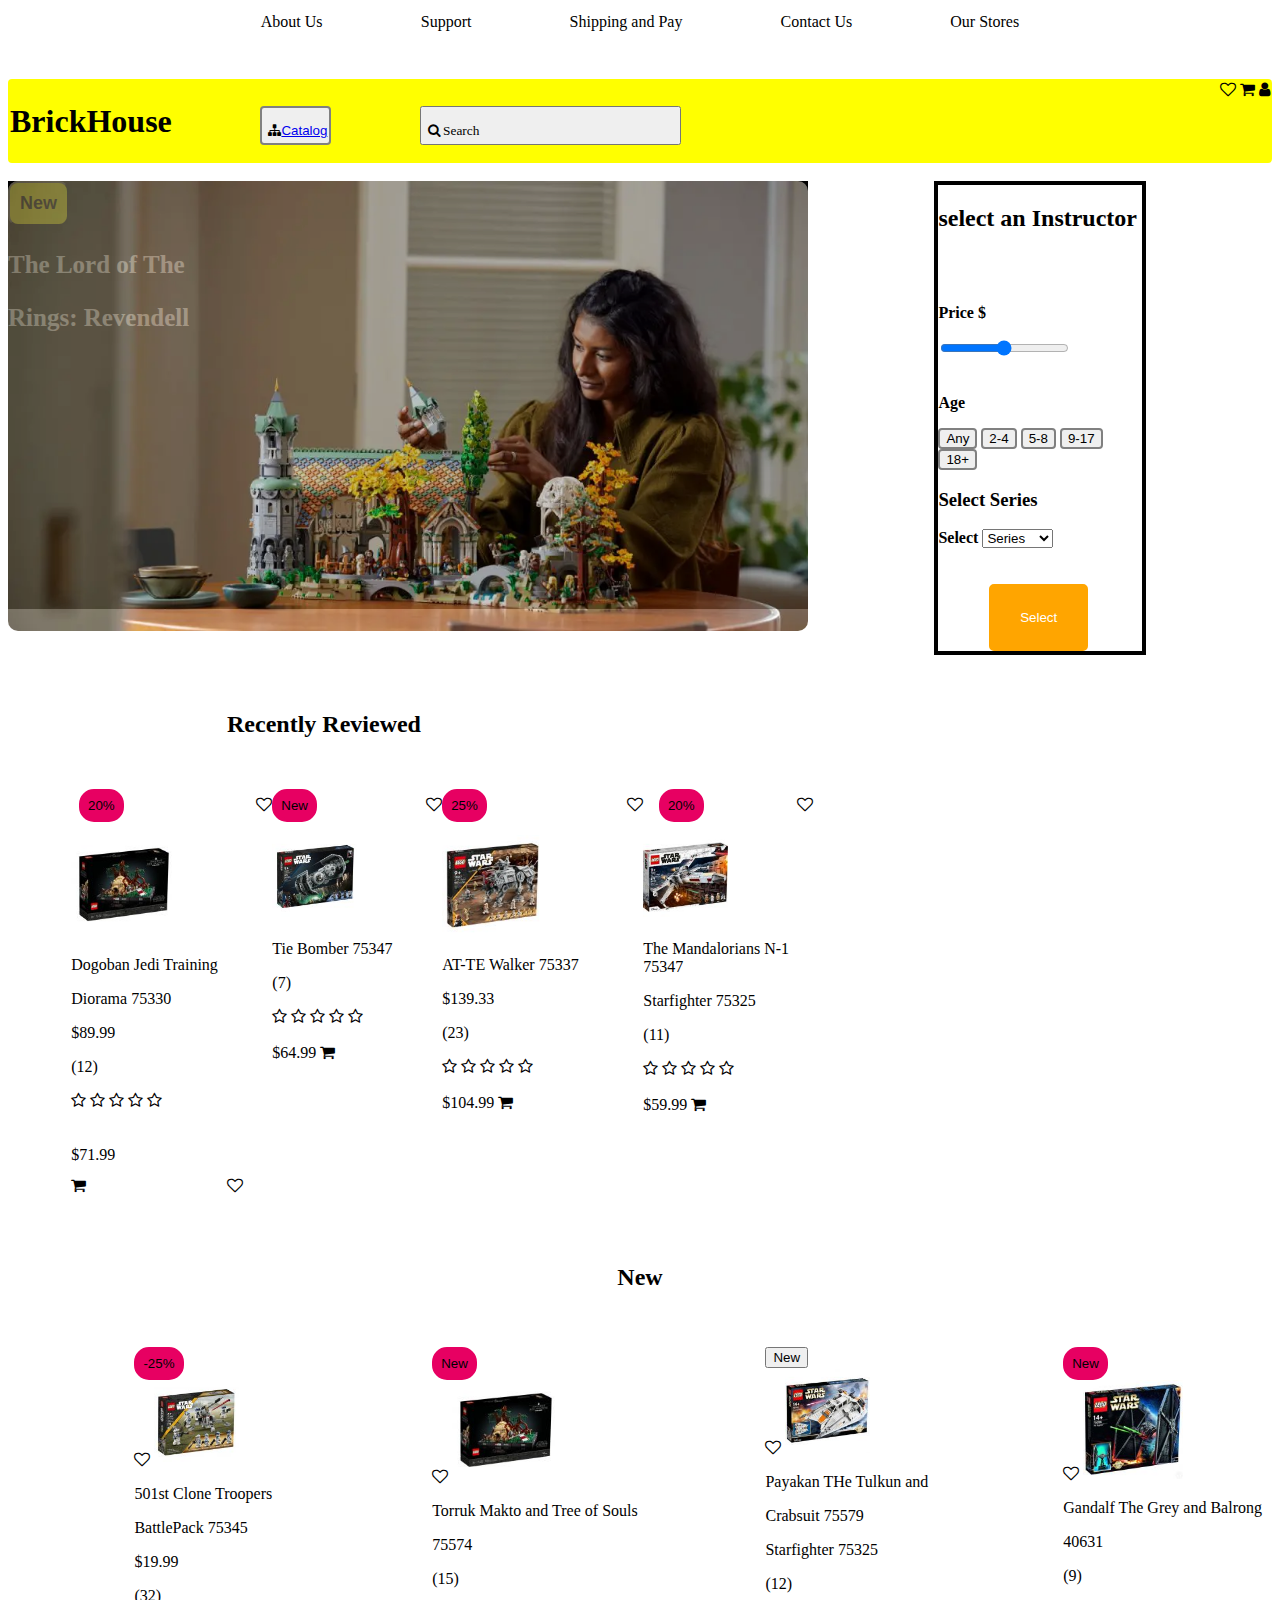
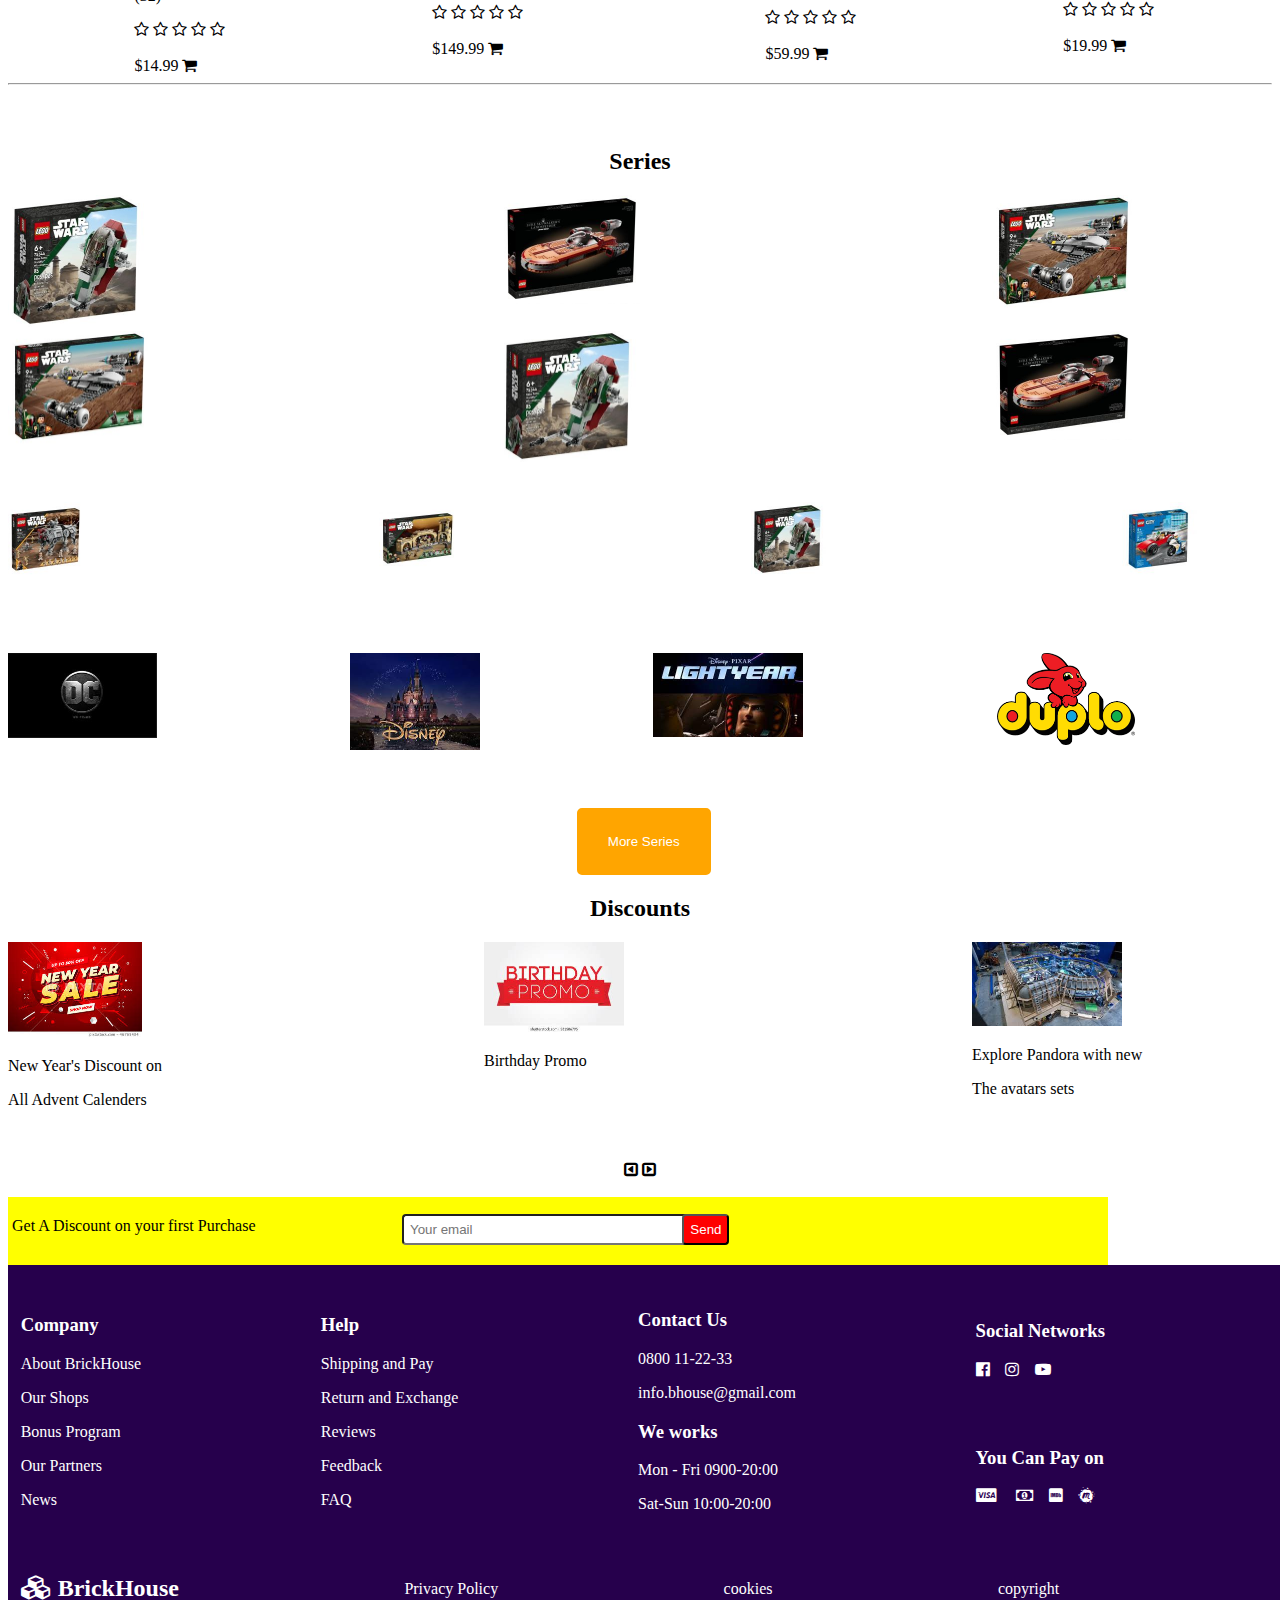
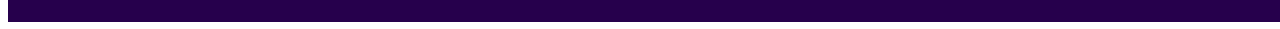
<file: index.html>
<!DOCTYPE html>
<html lang="en">
<head>
    <meta name="viewport" content="width=200">
    <meta charset="UTF-8">
    <meta http-equiv="X-UA-Compatible" content="IE=edge">
    <meta name="viewport" content="width=device-width, initial-scale=1.0">
    <title>BrickHouse</title>
    <link rel="stylesheet" href="style.css">
    <link rel="stylesheet" href="https://cdnjs.cloudflare.com/ajax/libs/font-awesome/4.7.0/css/font-awesome.min.css">

</head>
<body>
    <div class="whole">
    <div>
        <div class="nav">
            
                <div> About Us</div>
                <div>Support</div>
                <div>Shipping and Pay</div>
               <div>Contact Us</div>
                <div>Our Stores</div>
    

            
        </div>
        <br>
        <br>


        <div id="part1">
            
           <div> 
            <h1 class="heading2">BrickHouse</h1> </div>

            <div><button class="btn4"><i class="fa fa-sitemap" aria-hidden="true"></i><a href="catalog.html">Catalog</a></button></div>
            <div>
                <button id="searchbtn"><i class="fa fa-search" aria-hidden="true"> Search</i></button>
            </div>
            <div>
            <i class="fa fa-heart-o" aria-hidden="true"></i>
            <i class="fa fa-shopping-cart" aria-hidden="true"></i>
            <i class="fa fa-user" aria-hidden="true"></i>
            </div>

        </div>
        <br>

        <div class="part2">
        <div>
            <div id="rings">
            <!--<button id="inButton"><i class="fa fa-heart-o" aria-hidden="true"></i>-->
            <button id="btna">New</button>

            <p>The Lord of The</p>
            <p>Rings: Revendell</p>
            <br>
            <br>
            <br>
            <br>
            <br>
            <br>
            <br>
            <br>
            <br>
        </div>

            <img id="Img1" src="images/The-Lord-of-the-Rings_-Rivendell-LEGO-Set-Featured-Image-1-1024x576.webp" alt="">
        </div>
        <div id="instructor">
            <h2>select an Instructor</h2>
            <br>
            <br>
            <p>Price $</p>
            <div class="slidecontainer">
                <input id="myRange" type="range" min="1" max="100" value="50" class="slider" >
              </div>
            <br>
            <p>Age</p>
            <button id="btn0">Any</button>
            <button id="btn0">2-4</button>
            <button id="btn0">5-8</button>
            <button id="btn0">9-17</button>
            <button id="btn0">18+</button>
            <h3>Select Series</h3>
            <label>Select</label>
            <select>
                <option>Series</option>
                <option>Series 2</option>
                
            </select>
            <br>
            <br>
            <br>
            <button id="btn1">Select</button>
        </div>
    </div>


    <br>
    <br>
<div class="midSection">
    
    <h2 class="heading2">Recently Reviewed</h2>
    <br>
    <div class="viewed">
        <div>
           <pre> <button id="twentyFive">20%</button>                 <i class="fa fa-heart-o" aria-hidden="true"></i></pre>


            <div>
            <img src="images/jedi.jpg" alt="">
            <p>Dogoban Jedi Training</p>
            <p>Diorama 75330</p>
            <p>$89.99</p>
            <p>(12)</p>
             <i class="fa fa-star-o" aria-hidden="true"></i>
            <i class="fa fa-star-o" aria-hidden="true"></i>
            <i class="fa fa-star-o" aria-hidden="true"></i>
            <i class="fa fa-star-o" aria-hidden="true"></i>
             <i class="fa fa-star-o" aria-hidden="true"></i>
             </div>
        
<br>
<br>
        $71.99
        <pre><i class="fa fa-shopping-cart" aria-hidden="true"></i>                  <i class="fa fa-heart-o" aria-hidden="true"></i></pre>

        </div>
        <div>
            <pre><button id="twentyFive">New</button>              <i class="fa fa-heart-o" aria-hidden="true"></i></pre>


            <div>
            <img src="images/bomber.jpg" alt="">
            <p>Tie Bomber 75347</p>
            <p>(7)</p>
             <i class="fa fa-star-o" aria-hidden="true"></i>
            <i class="fa fa-star-o" aria-hidden="true"></i>
            <i class="fa fa-star-o" aria-hidden="true"></i>
            <i class="fa fa-star-o" aria-hidden="true"></i>
             <i class="fa fa-star-o" aria-hidden="true"></i>

        
<br>
<br>
        $64.99
        <i class="fa fa-shopping-cart" aria-hidden="true"></i>
        </div>
        </div>


        <div>
           <pre><button id="twentyFive">25%</button>                  <i class="fa fa-heart-o" aria-hidden="true"></i></pre>

            <div>
            <img src="images/walker.jpg" alt="">
            <p>AT-TE Walker 75337</p>
            <p>$139.33</p>
            <p>(23)</p>
             <i class="fa fa-star-o" aria-hidden="true"></i>
            <i class="fa fa-star-o" aria-hidden="true"></i>
            <i class="fa fa-star-o" aria-hidden="true"></i>
            <i class="fa fa-star-o" aria-hidden="true"></i>
             <i class="fa fa-star-o" aria-hidden="true"></i>
        
<br>
<br>
        $104.99
        <i class="fa fa-shopping-cart" aria-hidden="true"></i>
        </div>

        </div>


        <div>
      <pre>  <button id="twentyFive">20%</button>            <i class="fa fa-heart-o" aria-hidden="true"></i></pre>

        <div>
        <img src="images/mandalorian.jpeg" alt="">
        <p>The Mandalorians N-1 75347</p>
        <p>Starfighter 75325</p>
        <p>(11)</p>
         <i class="fa fa-star-o" aria-hidden="true"></i>
        <i class="fa fa-star-o" aria-hidden="true"></i>
        <i class="fa fa-star-o" aria-hidden="true"></i>
        <i class="fa fa-star-o" aria-hidden="true"></i>
         <i class="fa fa-star-o" aria-hidden="true"></i>
    
<br>
<br>
    $59.99
    <i class="fa fa-shopping-cart" aria-hidden="true"></i>
    </div>
    </div>
    </div>
    </div>

    <br>
    <br>
    <h2 class="heading2">New</h2>
    <br>
    <br>
    </div>

<div class="viewed">
        <div>
            <button id="twentyFive">-25%</button>
            <div>
        <i class="fa fa-heart-o" aria-hidden="true"></i>
        <img src="images/clone.jpg" alt="">
        <p>501st Clone Troopers</p>
        <p>BattlePack 75345</p>
        <p>$19.99</p>
        <p>(32)</p>
         <i class="fa fa-star-o" aria-hidden="true"></i>
        <i class="fa fa-star-o" aria-hidden="true"></i>
        <i class="fa fa-star-o" aria-hidden="true"></i>
        <i class="fa fa-star-o" aria-hidden="true"></i>
         <i class="fa fa-star-o" aria-hidden="true"></i>
    
<br>
<br>
    $14.99
    <i class="fa fa-shopping-cart" aria-hidden="true"></i>
    </div>
            </div>

            <div>
                <button id="twentyFive">New</button>
                <div>
        <i class="fa fa-heart-o" aria-hidden="true"></i>
        <img src="images/diorama.jpg" alt="">
        <p>Torruk Makto and Tree of Souls</p>
        <p>75574</p>
        <p>(15)</p>
         <i class="fa fa-star-o" aria-hidden="true"></i>
        <i class="fa fa-star-o" aria-hidden="true"></i>
        <i class="fa fa-star-o" aria-hidden="true"></i>
        <i class="fa fa-star-o" aria-hidden="true"></i>
         <i class="fa fa-star-o" aria-hidden="true"></i>
    
<br>
<br>
    $149.99
    <i class="fa fa-shopping-cart" aria-hidden="true"></i>
            </div>
            </div>

            <div>
                <button id="">New</button>
                <div>
        <i class="fa fa-heart-o" aria-hidden="true"></i>
        <img src="images/crab.jpg" alt="">
        <p>Payakan THe Tulkun and</p> 
        <p>Crabsuit 75579</p>
        <p>Starfighter 75325</p>
        <p>(12)</p>
         <i class="fa fa-star-o" aria-hidden="true"></i>
        <i class="fa fa-star-o" aria-hidden="true"></i>
        <i class="fa fa-star-o" aria-hidden="true"></i>
        <i class="fa fa-star-o" aria-hidden="true"></i>
         <i class="fa fa-star-o" aria-hidden="true"></i>
    
<br>
<br>
    $59.99
    <i class="fa fa-shopping-cart" aria-hidden="true"></i>
            </div>
            </div>
            <div>
                <button id="twentyFive">New</button>
                <div>
        <i class="fa fa-heart-o" aria-hidden="true"></i>
        <img src="images/grey.jpg" alt="">
        <p>Gandalf The Grey and Balrong</p>
        <p>40631</p>
        <p>(9)</p>
         <i class="fa fa-star-o" aria-hidden="true"></i>
        <i class="fa fa-star-o" aria-hidden="true"></i>
        <i class="fa fa-star-o" aria-hidden="true"></i>
        <i class="fa fa-star-o" aria-hidden="true"></i>
         <i class="fa fa-star-o" aria-hidden="true"></i>
    
<br>
<br>
    $19.99
    <i class="fa fa-shopping-cart" aria-hidden="true"></i>
    </div>
            </div>
        
        </div>
        <hr>
        
<br>
<br>
<h2 class="heading2">Series</h2>

    <div>
        <div class="lego1">
            <div>
                <img src="images/a1.jpg" alt="">
                
            </div>
            <div>
                
                <img src="images/a2.jpg" alt="">
            </div>
            <div>
                
                <img src="images/a4.jpg" alt="">
            </div>
        </div>

        <div class="lego1">
            <div>
                <img src="images/a5.jpg" alt="">
            </div>

         
            <div>
                <img src="images/a1.jpg" alt="">
            </div>
            <div>
                <img src="images/a2.jpg" alt="">
            </div>
        </div>
    </div>
    <br>
    <br>

    <div class="lego1">
        <div>
            <img src="images/walker.jpg" alt="">
        </div>
        <div>
            <img src="images/boba.jpg" alt="">
        </div>
        <div>
            <img src="images/boba2.jpg" alt="">
        </div>
        <div>
            <img src="images/city.jpg" alt="">
        </div>

    </div>
    <br>
    <br>
    <br>
    <br>

    <div class="lego1">
        <div>
            <img src="images/dclogo.jpeg" alt="">
        </div>
        <div>
            <img src="images/disneylogo.jpeg" alt="">
        </div>
        <div>
            <img src="images/lightyear.jpeg" alt="">
        </div>
        <div>
            <img src="images/duplologo.png" alt="">
        </div>
    </div>
    <br>
    <br>

    <br>
    <button id="btn2">More Series</button>

    <h2 class="heading2">Discounts</h2>

    <div class="lego1">
        <div>
            <img src="images/newyear.jpeg" alt="">
            <p>New Year's Discount on</p>
            <p>All Advent Calenders</p>
        </div>
        <div>
            <img src="images/birthday.jpeg" alt="">
            <p>Birthday Promo</p>
        </div>
        <div>
            <img src="images/avatarset.jpeg" alt="">
            <p>Explore Pandora with new</p>
            <p>The avatars sets</p>
        </div>

    </div>
    <br>
    <br>
    <div class="heading2">
        <i class="fa fa-caret-square-o-left" aria-hidden="true"></i>

        <i class="fa fa-caret-square-o-right" aria-hidden="true"></i></div>
        <br>

    <div id="get">
        <p>Get A Discount on your first Purchase
       <div><pre><input id="btn6" type="text" placeholder="Your email"><button id="btn5">Send</button></p></div></pre></div>
    
    <div class="Last">
        <div>
            <h3>Company</h3>
            <p>About BrickHouse</p>
            <p>Our Shops</p>
            <p>Bonus Program</p>
            <p>Our Partners</p>
            <p>News</p>

        </div>

        <div>
          <br>
            <h3>Help</h3>
          
            <p>Shipping and Pay</p>
            <p>Return and Exchange</p>
            <p>Reviews</p>
            <p>Feedback</p>
            <p>FAQ</p>
            <br>
        </div>

        <div>
            <h3>Contact Us</h3>
            <p>0800 11-22-33</p>
            <p>info.bhouse@gmail.com</p>
            <h3>We works</h3>
            <p>Mon - Fri 0900-20:00</p>
            <p>Sat-Sun 10:00-20:00</p>
            
        </div>
        <div>
            <h3>Social Networks</h3>
                   <pre><i class="fa fa-facebook-official" aria-hidden="true"></i>  <i class="fa fa-instagram" aria-hidden="true"></i>  <i class="fa fa-youtube-play" aria-hidden="true"></i></pre>
            <br>
            <br>
            <h3>You Can Pay on</h3>
            <pre><i class="fa fa-cc-visa" aria-hidden="true"> </i>  <i class="fa fa-money" aria-hidden="true"></i>  <i class="fa fa-imdb" aria-hidden="true"></i>  <i class="fa fa-meetup" aria-hidden="true"></i></pre>
            </div>

            <br>
            <br><br><br><br>

      
        </div>   
        <div> </div>     
        <div class="LastL">
          <h2>          <i class="fa fa-cubes" aria-hidden="true"></i>
            BrickHouse</h2>
        <p>Privacy Policy</p>
        <p>cookies</p>
        <p>copyright</p>
        <p> </p>

        </div>


    
    
    </div>
</body>
</html>
</file>
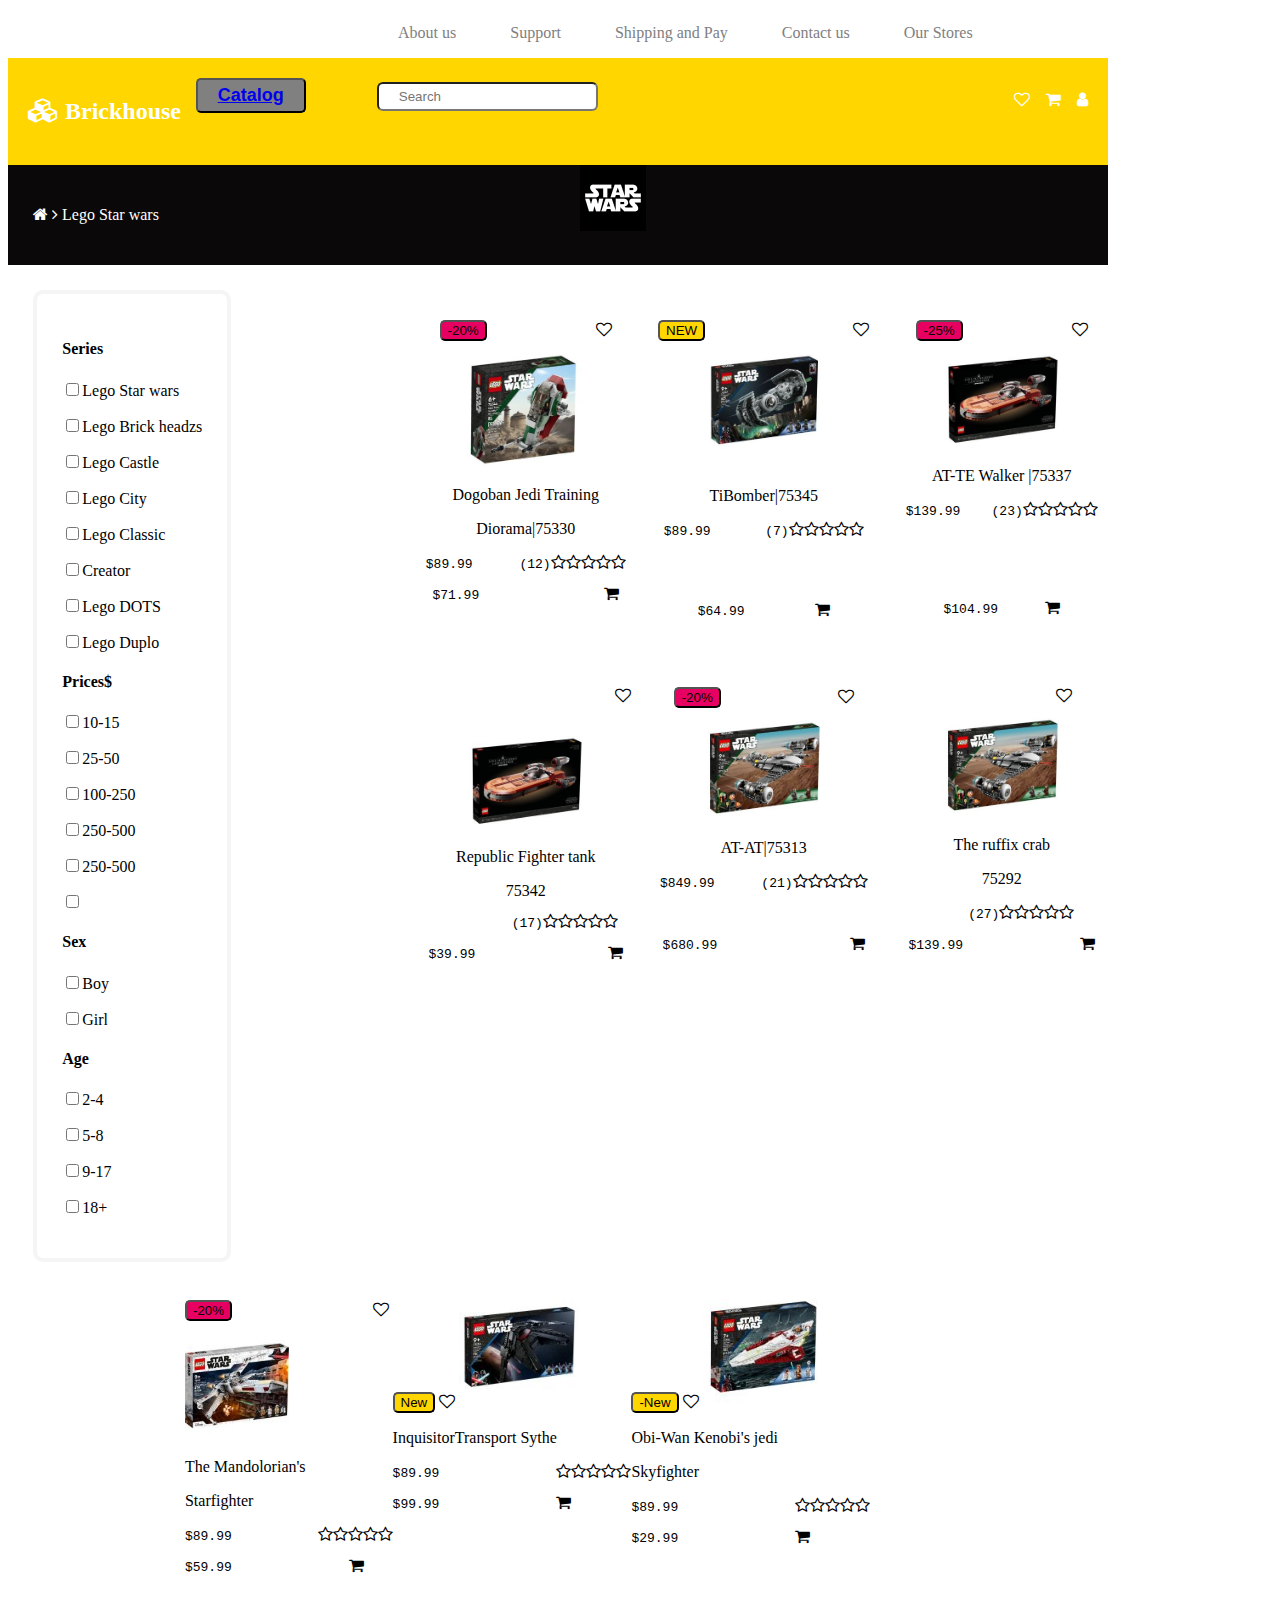
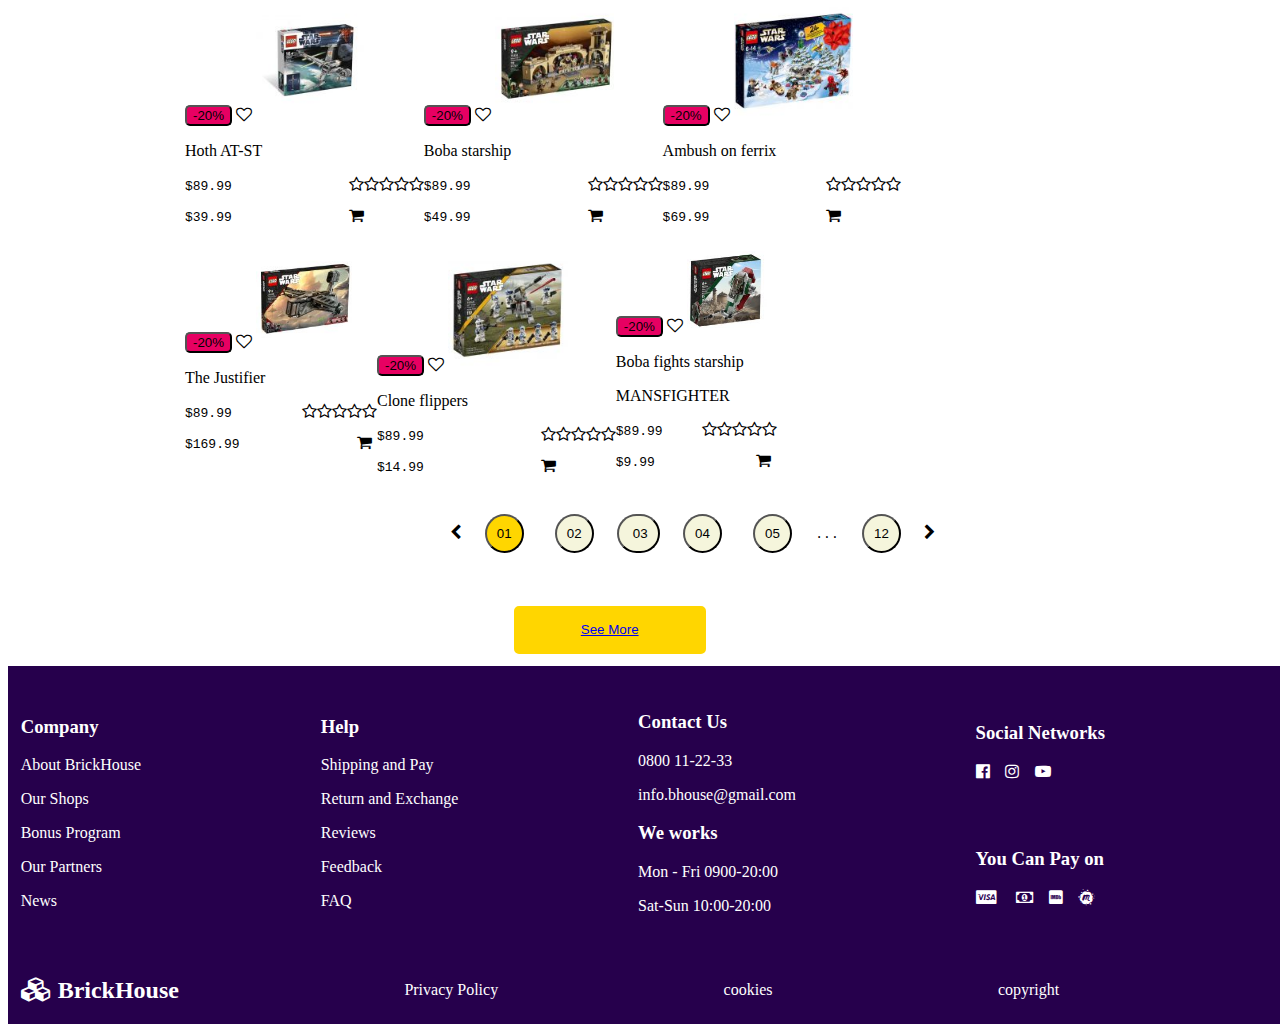
<file: catalog.html>
<!DOCTYPE html>
<html lang="en">
<head>
    <meta charset="UTF-8">
    <meta http-equiv="X-UA-Compatible" content="IE=edge">
    <meta name="viewport" content="width=device-width, initial-scale=1.0">
    <title>catalog</title>
    <link rel="stylesheet" href="catalog.css">
    <link rel="stylesheet" href="https://cdnjs.cloudflare.com/ajax/libs/font-awesome/4.7.0/css/font-awesome.min.css">

</head>
<body>
  <div class="try">
    <!--The Navigation Bar-->
        <nav class="navig">
            <ul>
                <li>About us</li>
                <li>Support</li>
                <li>Shipping and Pay</li>
                <li>Contact us</li>
                <li>Our Stores</li>
            </ul>
          </nav>
        
          <!--The home section-->
        <div class="brickHouse">
          <div>
           <h2> <i class="fa fa-cubes" aria-hidden="true"></i>
            Brickhouse </h2>
        </div>
        <div>
            <button id="catalogbtn"><a href="index.html">Catalog</a></button>
            <input id="searchbtn" type="text" placeholder="Search">
        
        </div>
        <div class="aria">
            <pre><i class="fa fa-heart-o" aria-hidden="true"></i>  <i class="fa fa-shopping-cart" aria-hidden="true"></i>  <i class="fa fa-user" aria-hidden="true"></i></pre>
        </div>
    </div>


    <!--logo-->
    <div class="black">
    <div id="home">
       <p><i class="fa fa-home" aria-hidden="true"></i>
       <i class="fa fa-angle-right" aria-hidden="true"></i> Lego Star wars </p>

    </div>
    <div>
        <img id="starWar" src="images/STARwARS.png" alt="starwars logo">
    </div>
    </div>


    <!--Checkboxes and Pictues-->
    <div class="checksAndPics">
      <!--Checkboxes-->
        <div class="checks">
            <h4>Series</h4>
            <p><input type="checkbox">Lego Star wars</p>
            <p><input type="checkbox">Lego Brick headzs</p>
            <p><input type="checkbox">Lego Castle</p>
            <p><input type="checkbox">Lego City</p>
            <p><input type="checkbox">Lego Classic</p>
            <p><input type="checkbox">Creator</p>
            <p><input type="checkbox">Lego DOTS</p>
            <p><input type="checkbox">Lego Duplo</p>
            <h4>Prices$</h4>
            <p><input type="checkbox">10-15</p>
            <p><input type="checkbox">25-50</p>
            <p><input type="checkbox">100-250</p>
            <p><input type="checkbox">250-500</p>
            <p><input type="checkbox">250-500</p>
            <p><input type="checkbox"></p>
            <h4>Sex</h4>
            <p><input type="checkbox">Boy</p>
            <p><input type="checkbox">Girl</p>
            <h4>Age</h4>
            <p><input type="checkbox">2-4</p>
            <p><input type="checkbox">5-8</p>
            <p><input type="checkbox">9-17</p>
            <p><input type="checkbox">18+</p>
        </div>
        
        <div>
          <div class="pics1">
            <div>
            <pre><button id="twenty">-20%</button>              <i class="fa fa-heart-o" aria-hidden="true"></i></pre>
            <img id="pica" src="images/a1.jpg" alt="jedi training">
            <p>Dogoban Jedi Training</p>
            <p>Diorama|75330</p>
           <pre>$89.99      (12)<i class="fa fa-star-o" aria-hidden="true"></i><i class="fa fa-star-o" aria-hidden="true"></i><i class="fa fa-star-o" aria-hidden="true"></i><i class="fa fa-star-o" aria-hidden="true"></i><i class="fa fa-star-o" aria-hidden="true"></i></pre>
            <pre><p>$71.99                <i class="fa fa-shopping-cart" aria-hidden="true"></i></p></pre>

        </div>
        <div>
          <pre><button class="new">NEW</button>                   <i class="fa fa-heart-o" aria-hidden="true"></i></pre>
            <img id="pica" src="images/dragonn.jpg" alt="a bomber jet">
            <br>
            <br>
            <p>TiBomber|75345</p>
            <pre>$89.99       (7)<i class="fa fa-star-o" aria-hidden="true"></i><i class="fa fa-star-o" aria-hidden="true"></i><i class="fa fa-star-o" aria-hidden="true"></i><i class="fa fa-star-o" aria-hidden="true"></i><i class="fa fa-star-o" aria-hidden="true"></i></pre>
            <br><br>
            <pre><p>$64.99         <i class="fa fa-shopping-cart" aria-hidden="true"></i></p></pre>

          </div>
          <div>
            <pre><button>-25%</button>              <i class="fa fa-heart-o" aria-hidden="true"></i></pre>
            <img id="pica" src="images/a2.jpg" alt="robot walking">
            <p>AT-TE Walker |75337</p>
            <pre>$139.99    (23)<i class="fa fa-star-o" aria-hidden="true"></i><i class="fa fa-star-o" aria-hidden="true"></i><i class="fa fa-star-o" aria-hidden="true"></i><i class="fa fa-star-o" aria-hidden="true"></i><i class="fa fa-star-o" aria-hidden="true"></i></pre>
           <br><br><br>
            <pre><p>$104.99      <i class="fa fa-shopping-cart" aria-hidden="true"></i></p></pre>

          </div>
        </div>
        <div class="pics2">
          <div>
            
            <pre>                         <i class="fa fa-heart-o" aria-hidden="true"></i></pre>
            <br>
            <img src="images/a2.jpg" alt="republic fighter tank">
            <p> Republic Fighter tank </p>
            75342
            <pre>          (17)<i class="fa fa-star-o" aria-hidden="true"></i><i class="fa fa-star-o" aria-hidden="true"></i><i class="fa fa-star-o" aria-hidden="true"></i><i class="fa fa-star-o" aria-hidden="true"></i><i class="fa fa-star-o" aria-hidden="true"></i></pre>

            <pre><p>$39.99                 <i class="fa fa-shopping-cart" aria-hidden="true"></i></p></pre>
           <br><br><br> 
          </div>
          <div>
            <pre><button>-20%</button>               <i class="fa fa-heart-o" aria-hidden="true"></i></pre>
            <img src="images/a4.jpg" alt="robot">
            <p> AT-AT|75313</p>
            <pre><p>$849.99      (21)<i class="fa fa-star-o" aria-hidden="true"></i><i class="fa fa-star-o" aria-hidden="true"></i><i class="fa fa-star-o" aria-hidden="true"></i><i class="fa fa-star-o" aria-hidden="true"></i><i class="fa fa-star-o" aria-hidden="true"></i></p></pre>
            <br>
            <pre><p>$680.99                 <i class="fa fa-shopping-cart" aria-hidden="true"></i></p></pre>
            </div>
          <div>
            
            <pre>                <i class="fa fa-heart-o" aria-hidden="true"></i></pre>
            <img src="images/a5.jpg" alt="crab">
            <p>The ruffix crab</p>
            <p>75292</p>
            <pre>     (27)<i class="fa fa-star-o" aria-hidden="true"></i><i class="fa fa-star-o" aria-hidden="true"></i><i class="fa fa-star-o" aria-hidden="true"></i><i class="fa fa-star-o" aria-hidden="true"></i><i class="fa fa-star-o" aria-hidden="true"></i></pre>
            <pre><p>$139.99               <i class="fa fa-shopping-cart" aria-hidden="true"></i></p></pre>

          </div>
          </div>
          </div>
  </div>




  <div class="midSection">

      <div id="lonePics">
        <div class="pics3">
          <div>
            <pre><button>-20%</button>                  <i class="fa fa-heart-o" aria-hidden="true"></i></pre>
            <img src="images/mandalorian.jpeg" alt="mandolorian movie">
            <p>The Mandolorian's</p>
             <p> Starfighter </p>
             <pre>$89.99           <i class="fa fa-star-o" aria-hidden="true"></i><i class="fa fa-star-o" aria-hidden="true"></i><i class="fa fa-star-o" aria-hidden="true"></i><i class="fa fa-star-o" aria-hidden="true"></i><i class="fa fa-star-o" aria-hidden="true"></i></pre>
             <pre><p>$59.99               <i class="fa fa-shopping-cart" aria-hidden="true"></i></p></pre>

          </div>
          <div>
            <button class="new">New</button>
            <i class="fa fa-heart-o" aria-hidden="true"></i>
            <img src="images/inquisitor.jpg" alt="inquisitors">
            <p>InquisitorTransport Sythe </p>
            
            <pre>$89.99               <i class="fa fa-star-o" aria-hidden="true"></i><i class="fa fa-star-o" aria-hidden="true"></i><i class="fa fa-star-o" aria-hidden="true"></i><i class="fa fa-star-o" aria-hidden="true"></i><i class="fa fa-star-o" aria-hidden="true"></i></pre>

            <pre><p>$99.99               <i class="fa fa-shopping-cart" aria-hidden="true"></i></p></pre>

          </div>
          <div>
            <button class="new">-New</button>
            <i class="fa fa-heart-o" aria-hidden="true"></i>
            <img src="images/obiwan.jpg" alt="obiwan's plane">
            <p> Obi-Wan Kenobi's jedi </p>
           <p>Skyfighter</p>
            <pre>$89.99               <i class="fa fa-star-o" aria-hidden="true"></i><i class="fa fa-star-o" aria-hidden="true"></i><i class="fa fa-star-o" aria-hidden="true"></i><i class="fa fa-star-o" aria-hidden="true"></i><i class="fa fa-star-o" aria-hidden="true"></i></pre>

            <pre><p>$29.99               <i class="fa fa-shopping-cart" aria-hidden="true"></i></p></pre>

          </div>
          </div>
          </div>



          <div class="pics3">
          <div>
            <button>-20%</button>
            <i class="fa fa-heart-o" aria-hidden="true"></i>
            <img src="images/hoth.jpg" alt="hoth">
            <p> Hoth AT-ST </p>
            <pre>$89.99               <i class="fa fa-star-o" aria-hidden="true"></i><i class="fa fa-star-o" aria-hidden="true"></i><i class="fa fa-star-o" aria-hidden="true"></i><i class="fa fa-star-o" aria-hidden="true"></i><i class="fa fa-star-o" aria-hidden="true"></i></pre>
            <pre><p>$39.99               <i class="fa fa-shopping-cart" aria-hidden="true"></i></p></pre>
          </div>
          <div>
            <button>-20%</button>
            <i class="fa fa-heart-o" aria-hidden="true"></i>
            <img src="images/boba.jpg" alt="boba">
            <p> Boba starship </p>
            <pre>$89.99               <i class="fa fa-star-o" aria-hidden="true"></i><i class="fa fa-star-o" aria-hidden="true"></i><i class="fa fa-star-o" aria-hidden="true"></i><i class="fa fa-star-o" aria-hidden="true"></i><i class="fa fa-star-o" aria-hidden="true"></i></pre>
            <pre><p>$49.99               <i class="fa fa-shopping-cart" aria-hidden="true"></i></p></pre>
          </div>
          <div>
            <button>-20%</button>
            <i class="fa fa-heart-o" aria-hidden="true"></i>
            <img src="images/ferrix.jpg" alt="jet">
            <p> Ambush on ferrix </p>
            <pre>$89.99               <i class="fa fa-star-o" aria-hidden="true"></i><i class="fa fa-star-o" aria-hidden="true"></i><i class="fa fa-star-o" aria-hidden="true"></i><i class="fa fa-star-o" aria-hidden="true"></i><i class="fa fa-star-o" aria-hidden="true"></i></pre>
            <pre><p>$69.99               <i class="fa fa-shopping-cart" aria-hidden="true"></i></p></pre>
          </div>
          </div>


         <div class="pics3">
          <div>
            <button>-20%</button>
            <i class="fa fa-heart-o" aria-hidden="true"></i>
            <img src="images/justifier.jpg" alt="jet">
             <p> The Justifier </p>
            <pre>$89.99         <i class="fa fa-star-o" aria-hidden="true"></i><i class="fa fa-star-o" aria-hidden="true"></i><i class="fa fa-star-o" aria-hidden="true"></i><i class="fa fa-star-o" aria-hidden="true"></i><i class="fa fa-star-o" aria-hidden="true"></i></pre>
            <pre><p>$169.99               <i class="fa fa-shopping-cart" aria-hidden="true"></i></p></pre>
          </div>
          <div>
            <button>-20%</button>
            <i class="fa fa-heart-o" aria-hidden="true"></i>
            <img src="images/clone.jpg" alt="clones">
            <p> Clone flippers </p>
            <pre>$89.99               <i class="fa fa-star-o" aria-hidden="true"></i><i class="fa fa-star-o" aria-hidden="true"></i><i class="fa fa-star-o" aria-hidden="true"></i><i class="fa fa-star-o" aria-hidden="true"></i><i class="fa fa-star-o" aria-hidden="true"></i></pre>
            <pre><p>$14.99               <i class="fa fa-shopping-cart" aria-hidden="true"></i></p></pre>
          </div>
          <div>
            <button>-20%</button>
            <i class="fa fa-heart-o" aria-hidden="true"></i>
            <img src="images/boba2.jpg" alt="boba jet">
           <p> Boba fights starship</p>
            <p> MANSFIGHTER </p>
            <pre>$89.99     <i class="fa fa-star-o" aria-hidden="true"></i><i class="fa fa-star-o" aria-hidden="true"></i><i class="fa fa-star-o" aria-hidden="true"></i><i class="fa fa-star-o" aria-hidden="true"></i><i class="fa fa-star-o" aria-hidden="true"></i></pre>
           <pre><p>$9.99             <i class="fa fa-shopping-cart" aria-hidden="true"></i></p></pre>
          </div>
          </div>
          </div>
    </div>
  </div>

    <div class="btnsLast">
      <pre><i class="fa fa-chevron-left" aria-hidden="true"></i>   <button id="btnL1">01</button>    <button id="btnL">02</button>   <button id="btnL"> 03</button>   <button id="btnL">04</button>    <button id="btnL">05</button>   ...   <button id="btnL">12</button>   <i class="fa fa-chevron-right" aria-hidden="true"></i>
      </pre></div>

     <button id="seeMoreButton"><a href="product.html">See More</a></button>


        <div class="Last">
        <div>
            <h3>Company</h3>
            <p>About BrickHouse</p>
            <p>Our Shops</p>
            <p>Bonus Program</p>
            <p>Our Partners</p>
            <p>News</p>

        </div>

        <div>
          <br>
            <h3>Help</h3>
          
            <p>Shipping and Pay</p>
            <p>Return and Exchange</p>
            <p>Reviews</p>
            <p>Feedback</p>
            <p>FAQ</p>
            <br>
        </div>

        <div>
            <h3>Contact Us</h3>
            <p>0800 11-22-33</p>
            <p>info.bhouse@gmail.com</p>
            <h3>We works</h3>
            <p>Mon - Fri 0900-20:00</p>
            <p>Sat-Sun 10:00-20:00</p>
            
        </div>
        <div>
            <h3>Social Networks</h3>
                   <pre><i class="fa fa-facebook-official" aria-hidden="true"></i>  <i class="fa fa-instagram" aria-hidden="true"></i>  <i class="fa fa-youtube-play" aria-hidden="true"></i></pre>
            <br>
            <br>
            <h3>You Can Pay on</h3>
            <pre><i class="fa fa-cc-visa" aria-hidden="true"> </i>  <i class="fa fa-money" aria-hidden="true"></i>  <i class="fa fa-imdb" aria-hidden="true"></i>  <i class="fa fa-meetup" aria-hidden="true"></i></pre>
            </div>

            <br>
            <br><br><br><br>

      
        </div>   
        <div> </div>     
        </div>
        <div class="LastL">
          <h2>          <i class="fa fa-cubes" aria-hidden="true"></i>
            BrickHouse</h2>
        <p>Privacy Policy</p>
        <p>cookies</p>
        <p>copyright</p>
        <p> </p>

        </div>

</div>
</div>
    

</body>
</html>
</file>
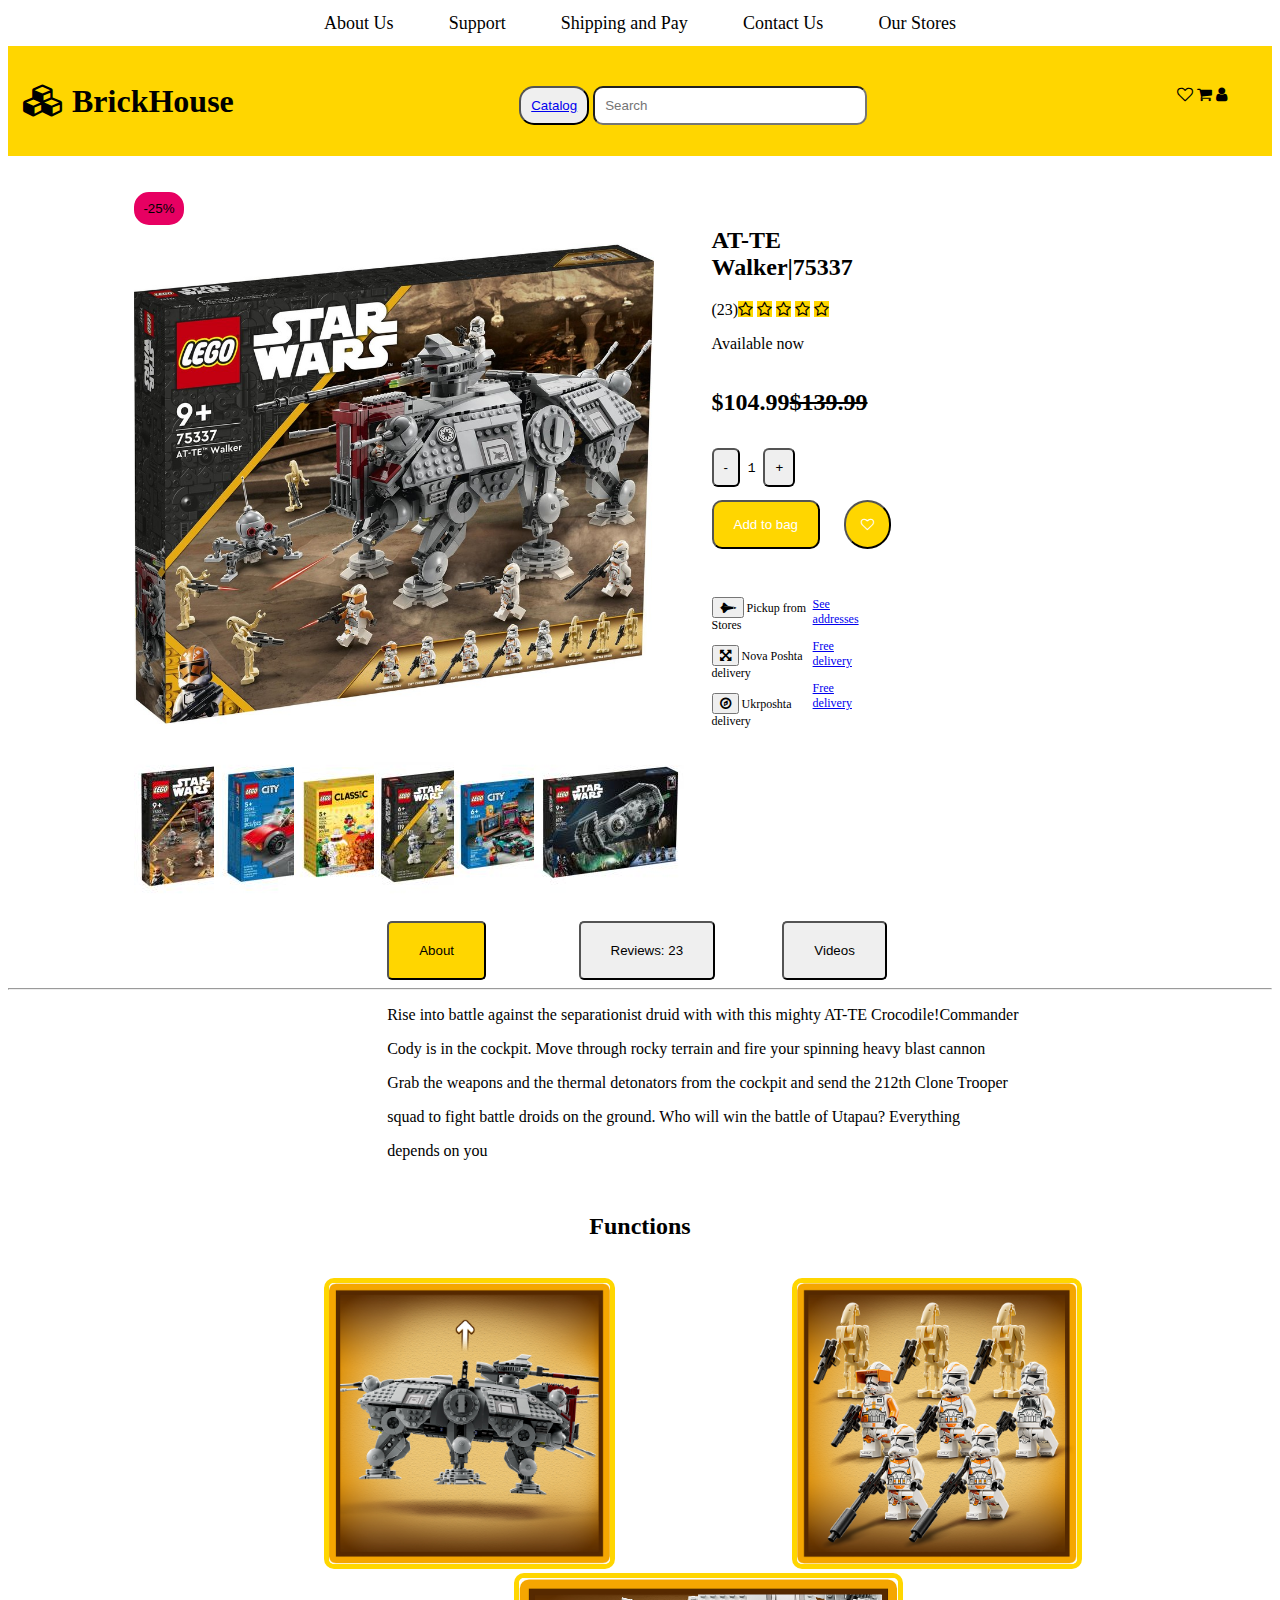
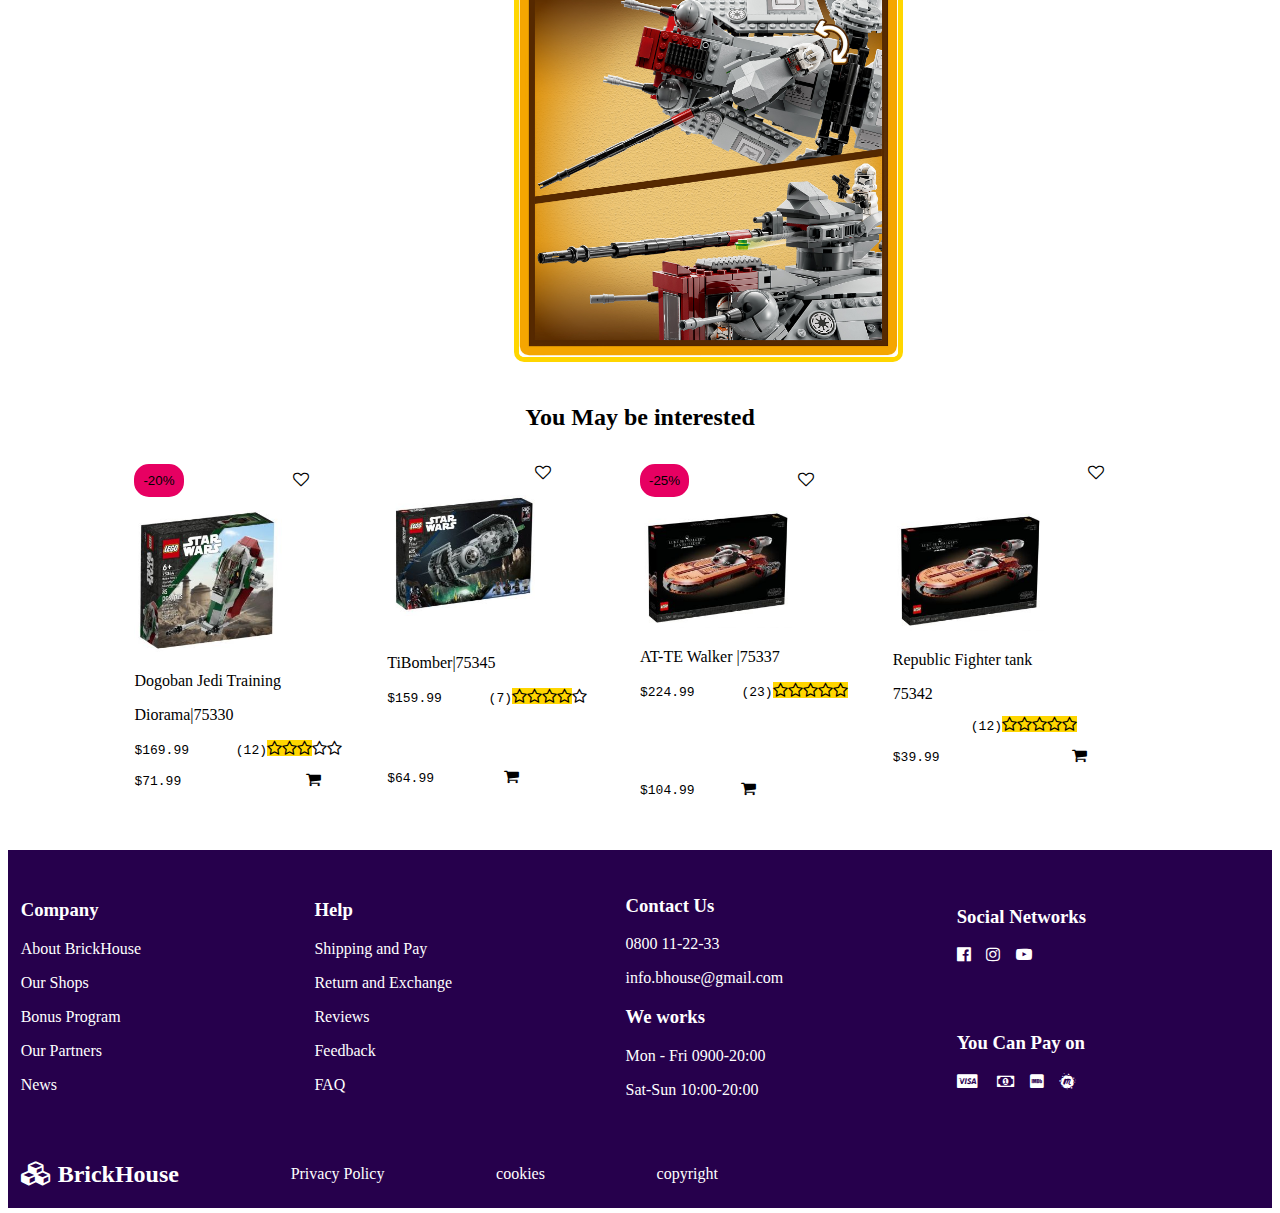
<file: product.html>
<!DOCTYPE html>
<html lang="en">
<head>
    <meta charset="UTF-8">
    <meta http-equiv="X-UA-Compatible" content="IE=edge">
    <meta name="viewport" content="width=device-width, initial-scale=1.0">
    <title>BrickHouse Products</title>
    <link rel="stylesheet" href="productFile.css">
    <link rel="stylesheet" href="https://cdnjs.cloudflare.com/ajax/libs/font-awesome/4.7.0/css/font-awesome.min.css">
</head>

<body>
    <div class="theWholeContent">

        <!--Div for Creating The Navigation bar, logo and top icons-->        
        <div class="nav">
            
                <div>About Us</div>
                <div>Support</div>
                <div>Shipping and Pay</div>
                <div>Contact Us</div>
                <div>Our Stores</div>
            
        </div>
        <div class="top">
            <div class="logo">
                <h1><i class="fa fa-cubes" aria-hidden="true"></i>      BrickHouse</h1>
            </div>
            <div class="catalog">
                <button id="cat"><a href="catalog.html">Catalog</a></button>
                <input id="inCat" type="text" placeholder="Search ">
            </div>
            <div class="icons">
                <i class="fa fa-heart-o" aria-hidden="true"></i>
                <i class="fa fa-shopping-cart" aria-hidden="true"></i>
                <i class="fa fa-user" aria-hidden="true"></i>
            </div>
        </div>
        <br>
        <br>

        <!--Div for Incorporating Words and Picture of Products.-->
        <div class="picAndWords">
            <div class="pics">
                <button id="twentyFive">-25%</button>
                <div id="pic1">
                    <img id="pic1a" src="images/proWalker.jpg" alt="robots walking">
                </div>
             <div id="smallPics">
                    <div class="pic2"> <img src="images/walker.jpg" alt="robots walking"></div>
                    <div class="pic2"> <img src="images/city.jpg" alt="city"></div>
                    <div class="pic2"> <img src="images/classic.jpg" alt="classic movie"></div>
                    <div class="pic2"> <img src="images/clone.jpg" alt="cloned robots"></div>
                    <div class="pic2"> <img src="images/dc.jpg" alt="dc"></div>
                    <div class="pic2"> <img src="images/bomber.jpg" alt="bomber jet"></div>     
                </div>
                </div>
                <div id="words">
                    <div class="up">
                    <h2>AT-TE Walker|75337</h2>
                    <p>(23)<i id="hearts1" class="fa fa-star-o" aria-hidden="true"></i>
                        <i id="hearts1" class="fa fa-star-o" aria-hidden="true"></i>
                        <i id="hearts1" class="fa fa-star-o" aria-hidden="true"></i>
                        <i id="hearts1" class="fa fa-star-o" aria-hidden="true"></i>
                        <i id="hearts1" class="fa fa-star-o" aria-hidden="true"></i></p>
                    <p>Available now</p>
                   <div id="cash"> <h2>$104.99 </h2>
                    <h2 class="crossed">$139.99</h2>
                    </div>
                    <pre><button id="add">-</button> 1 <button id="add">+</button></pre>
                    <div id="tag">
                    <button id="yellow">Add to bag</button> 
                    <button id="yellow1"><i class="fa fa-heart-o" aria-hidden="true"></i></button>
                    </div>
                    </div>
                    <br>
                    <br>
                    

                    <div class="down">
                        <div>                        
                     <p><button><i class="fa fa-space-shuttle" aria-hidden="true"></i></button>  Pickup from Stores</p>
                                                             
                      <p><button><i class="fa fa-arrows-alt" aria-hidden="true"></i></button> Nova Poshta delivery</p>
                      
                      <p><button><i class="fa fa-compass" aria-hidden="true"></i></button>   Ukrposhta delivery</p>
                        
                        </div>
                            
                        <div class="down2">
                           <p><a href="see addresses">See addresses</a></p>
                           <p> <a href="free delivery"> Free delivery</a></p>
                           <p> <a href="free delivery"> Free delivery</a></p>
                        </div>
                    </div>
                </div>
            </div>
            </div>

        <br>

        <div class="threeBtn">
            <button id="threeBtn1">About</button>
            <button id="threeBtn2"> Reviews: 23</button>
            <button id="threeBtn3">Videos</button>
        </div>
        <hr>
        
        <div id="rise">
           
            <p>Rise into battle against the separationist druid with with this mighty AT-TE Crocodile!Commander </p>
            
            <p>Cody is in the cockpit. Move through rocky terrain and fire your spinning heavy blast cannon</p>
            
            <p>Grab the weapons and the thermal detonators from the cockpit and send the 212th Clone Trooper </p>
            
            <p>squad to fight battle droids on the ground. Who will win the battle of Utapau? Everything</p>
            
            <p>depends on you </p>
        </div>
        <br>

        <h2 id="func">Functions</h2>
        <br>
        <div class="pics3">
            <div class="pic3a">
            <div> <img class="pic4" src="images/Feature1.jpg" alt="fighter robots"></div>
            <div><img class="pic4" src="images/Feature2.jpg" alt="fighter bots"></div>
             </div>
             <div>
                <div><img class="pic4b" src="images/Feature3.jpg" alt="little heros"></div>
        </div>
        <br>
        <h2 id="func">You May be interested </h2>
        

        <div class="pics5">
            <div>
            <pre><button id="twentyFive">-20%</button>              <i class="fa fa-heart-o" aria-hidden="true"></i></pre>
            <img id="pics6" src="images/a1.jpg" alt="jedi training">
            <p>Dogoban Jedi Training</p>
            <p>Diorama|75330</p>
           <pre>$169.99      (12)<i id="hearts1" class="fa fa-star-o" aria-hidden="true"></i><i id="hearts1" class="fa fa-star-o" aria-hidden="true"></i><i id="hearts1" class="fa fa-star-o" aria-hidden="true"></i><i class="fa fa-star-o" aria-hidden="true"></i><i  class="fa fa-star-o" aria-hidden="true"></i></pre>
            <pre><p>$71.99                <i class="fa fa-shopping-cart" aria-hidden="true"></i></p></pre>

        </div>
        
        <div>
          <pre>                   <i class="fa fa-heart-o" aria-hidden="true"></i></pre>
            <img id="pics6" src="images/dragonn.jpg" alt="a bomber jet">
            <br>
            <br>
            <p>TiBomber|75345</p>
            <pre>$159.99      (7)<i id="hearts1" class="fa fa-star-o" aria-hidden="true"></i><i id="hearts1" class="fa fa-star-o" aria-hidden="true"></i><i id="hearts1" class="fa fa-star-o" aria-hidden="true"></i><i id="hearts1" class="fa fa-star-o" aria-hidden="true"></i><i class="fa fa-star-o" aria-hidden="true"></i></pre>

            <br><br>
            <pre><p>$64.99         <i class="fa fa-shopping-cart" aria-hidden="true"></i></p></pre>

          </div>
          <div>
            <pre><button id="twentyFive">-25%</button>              <i class="fa fa-heart-o" aria-hidden="true"></i></pre>
            <img id="pics6" src="images/a2.jpg" alt="robot walking">
            <p>AT-TE Walker |75337</p>
            <pre>$224.99      (23)<i id="hearts1" class="fa fa-star-o" aria-hidden="true"></i><i id="hearts1" class="fa fa-star-o" aria-hidden="true"></i><i id="hearts1" class="fa fa-star-o" aria-hidden="true"></i><i id="hearts1" class="fa fa-star-o" aria-hidden="true"></i><i id="hearts1" class="fa fa-star-o" aria-hidden="true"></i></pre>

           <br><br><br>
            <pre><p>$104.99      <i class="fa fa-shopping-cart" aria-hidden="true"></i></p></pre>

          </div>
          <div>
            
            <pre>                         <i class="fa fa-heart-o" aria-hidden="true"></i></pre>
            <br>
            <img id="pics6" src="images/a2.jpg" alt="republic fighter tank">
            <p> Republic Fighter tank </p>
            75342
            <pre>          (12)<i id="hearts1" class="fa fa-star-o" aria-hidden="true"></i><i id="hearts1" class="fa fa-star-o" aria-hidden="true"></i><i id="hearts1" class="fa fa-star-o" aria-hidden="true"></i><i id="hearts1" class="fa fa-star-o" aria-hidden="true"></i><i id="hearts1" class="fa fa-star-o" aria-hidden="true"></i></pre>


            <pre><p>$39.99                 <i class="fa fa-shopping-cart" aria-hidden="true"></i></p></pre>
           <br><br><br> 
          </div>
        </div>
        <br>

        <footer>
            <div class="Last">
                <div>
                    <h3>Company</h3>
                    <p>About BrickHouse</p>
                    <p>Our Shops</p>
                    <p>Bonus Program</p>
                    <p>Our Partners</p>
                    <p>News</p>
        
                </div>
        
                <div>
                  <br>
                    <h3>Help</h3>
                  
                    <p>Shipping and Pay</p>
                    <p>Return and Exchange</p>
                    <p>Reviews</p>
                    <p>Feedback</p>
                    <p>FAQ</p>
                    <br>
                </div>
        
                <div>
                    <h3>Contact Us</h3>
                    <p>0800 11-22-33</p>
                    <p>info.bhouse@gmail.com</p>
                    <h3>We works</h3>
                    <p>Mon - Fri 0900-20:00</p>
                    <p>Sat-Sun 10:00-20:00</p>
                    
                </div>
                <div>
                    <h3>Social Networks</h3>
                           <pre><i class="fa fa-facebook-official" aria-hidden="true"></i>  <i class="fa fa-instagram" aria-hidden="true"></i>  <i class="fa fa-youtube-play" aria-hidden="true"></i></pre>
                    <br>
                    <br>
                    <h3>You Can Pay on</h3>
                    <pre><i class="fa fa-cc-visa" aria-hidden="true"> </i>  <i class="fa fa-money" aria-hidden="true"></i>  <i class="fa fa-imdb" aria-hidden="true"></i>  <i class="fa fa-meetup" aria-hidden="true"></i></pre>
                    </div>
        
                    <br>
                    <br><br><br><br>
        
              
                </div>
                <div class="LastL">
                  <h2>          <i class="fa fa-cubes" aria-hidden="true"></i>
                    BrickHouse</h2>
                <p>Privacy Policy</p>
                <p>cookies</p>
                <p>copyright</p>
                <p> </p>
        
                </div>
        </footer>
    </div>
</body>
</html>
</file>
<file: style.css>
.nav{
    display: flex;
    justify-content: space-between;
    margin: 1% 20%;
    
}
.whole{
   /* margin: 0.5%;*/
}
li{
        list-style-type: none;
        font-size: large;
        padding: 0px 105px;
        text-decoration: solid;
        text-decoration: none;
        margin-left: 50%;
}

#Img1{
width: 800px;
height: min-content;
border-radius: 10px;
margin-top: -700px;
opacity: 0.8;

}
#btna{
    padding: 10px;
    border-radius: 10px;
    color: black;
    background-color: yellow;
    font-size: large;
    font-weight: bolder;
    
}

#part1{
    display:flex;
    border: solid 2px yellow;
    border-radius: 4px;
    background-color: yellow;
    justify-content: space-between;
}
.part2{
    display: flex;
    justify-content: space-between;
}
#instructor{
    margin-right: 10%;
    margin-left: 10%;
    border-width: 600px;
    border: solid 4px black;
    background-color: white;
    font-weight: bolder;
    justify-content: space-between;
}
#searchbtn{
    margin-right: 450px;
    margin-top: 25px;
    padding-right: 200px;
    padding-top: 15px;
    padding-bottom: 5px;
    
}
#rings{
    margin-bottom: 1%;
    font-weight: bolder;
    padding: 10px,0px, 0px, 6px;
    color: white;
    font-size: 25px;
    background-color: black;
    
}
#btn1{
    padding: 0px, 100px;
    margin-left: 25%;
    color: white;
    background-color: orange;
    border: solid orange 25px;
    border-radius: 5px;
}
#btn0{
    border: solid gray 2px;
    border-radius: 4px;
   /* margin-bottom: 10%;*/

}
#inbutton{
    border-radius: 20px;
    background-color: yellow;
    color: white;
}
.btn4{
    border: solid gray 2px;
    border-radius: 4px; 
    margin-top: 25px;
    padding-right: 2px;
    padding-top: 15px;
    padding-bottom: 5px;
}
.heading2{
    text-align: center;
    
    color:black;
}
.viewed{
    display: flex;
    justify-content: space-between;
    margin-left: 10%;
    padding-right: 10px;
}
#twentyFive{
    border: solid 4px #E70062;
    background-color:#E70062;
    padding: 5px;
    border-radius: 15px;}
.lego1{
    display: flex;
    justify-content: space-between;
}
p{
    font-family: 'Times New Roman', Times, serif;
}
#get{
    display: flex;
    justify-content: space-between;
    border: solid yellow 4px;
    background-color: yellow;
}
#btn2{
    padding: 0px, 100px;
    margin-left: 45%;
    color: white;
    background-color: orange;
    border: solid orange 25px;
    border-radius: 5px;
}
#btn5{
    color: white;
    background-color: red;
    padding: 6px;
    border-radius: 4px;
    margin-left: -2%;

}
#btn6{
    color: black;
    background-color:white;
    padding: 6px;
    padding-right: 100px;
    border-radius: 4px;
    margin-left: -110%;
}

.Last{
    display: flex;
    color: white;
    padding: 1% 1%;
    align-items: center;
    justify-content: space-between;
    background-color: #26004c;
    margin: 0% 0%;
}
.LastL{
    display: flex;
    color: white;
    align-items: center;
    justify-content: space-between;
    background-color: #26004c;
    margin: 0% 0%;
    padding-right: 35%;
    padding-left: 1%;
}


@media (max-width:1280px){
    .midSection{
        margin-right: 50%;
    }
    .Last{
        margin-right: 15%;
        width: 100%;
   
    }
    .LastL{
    margin-right: 15%;
    width: 100%;
    }
    .pics1{
        margin-right: 15%
               
    }
    .pics2{
        margin-right: 15%

    }
    img{
       width: 50%;
    }
    .black{
        margin-right: 13%

    }
    .brickHouse{
        margin-right: 13%

    }
    .btnsLast{
        margin-right: 50%

    
    }
    #get{
        margin-right: 13%

    }
}
@media (max-width:1024px){
    .nav{
        margin-right: 3%;
        

    }
    .midSection{
        margin-right: 35%;
    }
    .Last{
        margin-right: 15%;
        width: 96%;
   
    }
    .LastL{
    margin-right: 70%;
    width: 60%;
    }
    .pics1{
        margin-right: 15%
               
    }
    .pics2{
        margin-right: 15%

    }
    img{
       width: 50%;
    }
    #part1{
        margin-right: 1%

    }
    .brickHouse{
        margin-right: 1%

    }
    .btnsLast{
        margin-right: 50%

    
    }
    #seeMoreButton{
        margin-right: 20%

    }
}


@media (max-width:412px){
    .navig{
        display: flex;
        width: 10%;
        margin-right: 3%;
        

    }
    .midSection{
        margin-right: 35%;
    }
    .Last{
        margin-right: 15%;
        width: 96%;
   
    }
    .LastL{
    margin-right: 70%;
    width: 60%;
    }
    .pics1{
        margin-right: 15%
               
    }
    .pics2{
        margin-right: 15%

    }
    img{
       width: 50%;
    }
    #part1{
        margin-right: 1%

    }
    .brickHouse{
        margin-right: 1%

    }
    .btnsLast{
        margin-right: 50%

    
    }
    #seeMoreButton{
        margin-right: 20%

    }
}
@media only screen and(max-width:700px) {
    body{
    display: grid;
    grid-template-columns: repeat(1, 1fr);
    }
    .navig{
        
    }
    }
/*Mobile Responsive CSS*/
    @media only screen and (max-width: 767px) {

    }
        
/*[11:31 AM] Tablet Responsive CSS*/
        @media only screen and (min-width: 768px) and (max-width: 991px) {
            

        }

        @media (max-width:1280px){
            .midSection{
                margin-right: 50%;
            }
            .Last{
                margin-right: 15%;
                width: 100%;
           
            }
            .LastL{
            margin-right: 15%;
            width: 100%;
            }
            .pics1{
                margin-right: 15%
                       
            }
            .pics2{
                margin-right: 15%
        
            }
            img{
               width: 50%;
            }
            .black{
                margin-right: 13%
        
            }
            .brickHouse{
                margin-right: 13%
        
            }
            .btnsLast{
                margin-right: 50%
        
            
            }
            #get{
                margin-right: 13%
        
            }
        }
        @media (max-width:1024px){
            .nav{
                margin-right: 3%;
                
        
            }
            .midSection{
                margin-right: 35%;
            }
            .Last{
                margin-right: 15%;
                width: 96%;
           
            }
            .LastL{
            margin-right: 70%;
            width: 60%;
            }
            .pics1{
                margin-right: 15%
                       
            }
            .pics2{
                margin-right: 15%
        
            }
            img{
               width: 50%;
            }
            #part1{
                margin-right: 1%
        
            }
            .brickHouse{
                margin-right: 1%
        
            }
            .btnsLast{
                margin-right: 50%
        
            
            }
            #seeMoreButton{
                margin-right: 20%
        
            }
        }
        
        {}
        @media (max-width:412px){
            .navig{
                display: flex;
                width: 10%;
                margin-right: 3%;
                
        
            }
            .midSection{
                margin-right: 35%;
            }
            .Last{
                margin-right: 15%;
                width: 96%;
           
            }
            .LastL{
            margin-right: 70%;
            width: 60%;
            }
            .pics1{
                margin-right: 15%
                       
            }
            .pics2{
                margin-right: 15%
        
            }
            img{
               width: 50%;
            }
            #part1{
                margin-right: 1%
        
            }
            .brickHouse{
                margin-right: 1%
        
            }
            .btnsLast{
                margin-right: 50%
        
            
            }
            #seeMoreButton{
                margin-right: 20%
        
            }
        }
</file>
<file: catalog.css>
.navig{
    display: flex;
    color: gray;
    justify-content: space-between;
    text-align: center;
    background-color: white;
    margin-left: 300px;
    
}

nav ul li{
display: inline-block;
margin-left:50px;
text-align: center;
}
#catalogbtn{
    padding: 5px 20px;
    margin-right: 10%;
    margin-left: -70%;
    color: white;
    border-radius: 5px;
    background-color: grey;
    font-size: large;
    font-weight: bold;
    
}
button{
    border-radius: 5px;
    background-color: #E70062;
}
.new{
    border-radius: 5px;
    background-color: #FFD600;
}
#searchbtn{
    padding: 5px 20px;
    margin-right: 10%;
    margin-left: 10%;
    color: white;
    border-radius: 6px;
}
.brickHouse{
    color: white;
    display: flex;
    background-color: #FFD600;
    justify-content: space-between;
    padding: 20px;

}
.black{
    display: flex;
    
   /* justify-content: space-between;*/
    background-color: #0a0808;
    margin-bottom: x;
}

#home{
    color: white;
    padding: 25px;
}
#starWar{
    margin-left: 300%;
}
.checksAndPics{
    display: flex;
    justify-content: space-between;
    text-align: center;
    margin: 2%;
    
}
.checks{
    border: solid whitesmoke 4px;
    
    padding: 25px;
    text-align: left;
    border-radius: 10px;
}
.pics1{
    display: flex;
    margin-top: 2%;
    
}
#pica{
}

.pics2{
    margin-top: 5%;
    justify-content: space-between;
    display: flex;
}
.pics3{
    display: flex;
    justify-content: space-between;
    margin-top: 2%;
    margin-left: 28%;
    margin-right: 4px;
}
.btnsLast{
    margin: 2% 35%;
}
#btnL{
    border-radius: 25px;
    padding: 10px;
    background-color: beige;
}
#seeMoreButton{
    background-color: #FFD600;
    color: white;
    border: solid #FFD600 4px;
    border-radius: 5px;
    padding: 1% 5%;
    text-align: center;
    margin: 1% 40%;

}
#btnL1{
    border-radius: 25px;
    padding: 10px;
    background-color: #FFD600;
}

.Last{
    display: flex;
    color: white;
    padding: 1% 1%;
    align-items: center;
    justify-content: space-between;
    background-color: #26004c;
    margin: 0% 0%;
}
.LastL{
    display: flex;
    color: white;
    align-items: center;
    justify-content: space-between;
    background-color: #26004c;
    margin: 0% 0%;
    padding-right: 37%;
    padding-left: 1%;
}



    
    @media (max-width:1280px){
        .midSection{
            margin-right: 50%;
        }
        .Last{
            margin-right: 15%;
            width: 100%;
       
        }
        .LastL{
        margin-right: 15%;
        width: 100%;
        }
        .pics1{
            margin-right: 15%
                   
        }
        .pics2{
            margin-right: 15%
    
        }
        img{
           width: 50%;
        }
        .black{
            margin-right: 13%
    
        }
        .brickHouse{
            margin-right: 13%
    
        }
        .btnsLast{
            margin-right: 50%
    
        
        }
        #seeMoreButton{
            margin-right: 13%
    
        }
    }
    @media (max-width:1024px){
        .navig{
            margin-right: 3%;
            

        }
        .midSection{
            margin-right: 35%;
        }
        .Last{
            margin-right: 15%;
            width: 96%;
       
        }
        .LastL{
        margin-right: 70%;
        width: 60%;
        }
        .pics1{
            margin-right: 15%
                   
        }
        .pics2{
            margin-right: 15%
    
        }
        img{
           width: 50%;
        }
        .black{
            margin-right: 1%
    
        }
        .brickHouse{
            margin-right: 1%
    
        }
        .btnsLast{
            margin-right: 50%
    
        
        }
        #seeMoreButton{
            margin-right: 20%
    
        }
    }


    @media (max-width:412px){
        .navig{
            display: flex;
            width: 10%;
            margin-right: 3%;
            

        }
        .midSection{
            margin-right: 35%;
        }
        .Last{
            margin-right: 15%;
            width: 96%;
       
        }
        .LastL{
        margin-right: 70%;
        width: 60%;
        }
        .pics1{
            margin-right: 15%
                   
        }
        .pics2{
            margin-right: 15%
    
        }
        img{
           width: 50%;
        }
        .black{
            margin-right: 1%
    
        }
        .brickHouse{
            margin-right: 1%
    
        }
        .btnsLast{
            margin-right: 50%
    
        
        }
        #seeMoreButton{
            margin-right: 20%
    
        }
    }

    /*@media (min-width:390px){
        p{
            font-size: 8px;
        }
        .midSection{
            width: 8%;
            margin-right: 100%;
        }
        .Last{
            width: 100%;
            margin-right: 15%;
            padding-left: 1%;
       
        }
        .LastL{
            width: 64%;
            padding-left: 1%;
        margin-right: 15%;
        }
        .pics1{
            width: 5%;
            margin-right: 15%
    
                   
        }
        .pics2{
            margin-right: 1%;
            width: 1%;
    
        }
        img{
           width: 50%;
        }
        .black{
        width: 100%;
    
        }
        .brickHouse{
            margin-right: 0%
    
        }
        .btnsLast{
            margin-left: -20%;
            width: 10%;    
        
        }
        #seeMoreButton{
            margin-left: 30%;
    
        }
    }


/*@media (max-width: 767px){
.try{
    
font-size: 14px;

}
.navig {
    padding: 5rem 0;
}
}
</file>
<file: productFile.css>
.nav{
    display: flex;
    justify-content: space-between;
    flex-direction: row;
    font-size: large;
     margin: 1% 25%; 
    
}
.top{
    display: flex;
    justify-content: space-between;
    border: solid 5px #ffd600;
    background-color: #ffd600;
    padding: 10px;
}
.logo{
    display: flex;
    justify-content: space-between;
}
.catalog{
    margin-top: 25px;
}
#cat{
    padding: 10px;
    border-radius: 15px;
}
#inCat{
    padding: 10px;
    border-radius: 10px;
    width: 250px;
}
.icons{
    margin: 2%;
    padding-right: 5px;
}
.picAndWords{
    display: flex;
    justify-content: space-between;
    /* margin: 1% 10%; */
    margin-right: 32%;
    margin-left: 10%;

}
#twentyFive{
    border: solid 4px #E70062;
    background-color:#E70062;
    padding: 5px;
    border-radius: 15px;
}
#pic1a{
    width: 90%;
    height: min-content;
}
#smallPics{
    
    display: flex;
    margin-right: 10%;
    

}
.pic2{
width: 80px;
}
#add{
    padding: 10px;
    border-radius: 6px;
}
#words{
    margin-top: 2%;
}
#hearts1{
    background-color: #ffd600;
    color: black
}
#cash{
    display: flex;
    justify-content: space-between;
}
.crossed{
    text-decoration: line-through;
}
#yellow{
    background-color: #ffd600;
    border-radius: 10px;
    padding-left: 20px;
    padding-top: 10px;
    padding-bottom: 10px;
    padding-right: 20px;
    color: white;
}
#yellow1{
    background-color: #ffd600;
    padding: 15px;
    border-radius: 25px;
    margin-right: -15%;
    color: white;
}
#tag{
    display: flex;
    justify-content: space-between;

    
}
.down{
    display: flex;
    justify-content: space-between;
    margin-right: 3%;
    font-size: 12px;
    
}
.down2{
    margin: left 25%;
}
/*.threeBtn{
   text-align: center;*/


#threeBtn1{

    border-radius: 5px;
    background-color: #ffd600;
    padding-left: 30px;
    padding-right: 30px;
    padding-top: 20px;
    padding-bottom: 20px;
    margin-left: 30%;

}
#threeBtn2{

    border-radius: 5px;
    padding-left: 30px;
    padding-right: 30px;
    padding-top: 20px;
    padding-bottom: 20px;
    margin-left: 07%;
}
#threeBtn3{

    border-radius: 5px;
    padding-left: 30px;
    padding-right: 30px;
    padding-top: 20px;
    padding-bottom: 20px;
    margin-left: 05%;
}

#rise{
    margin-left: 30%;
    justify-content: center;
    font-family: 'Times New Roman', Times, serif;
}
.pic4{
    width: 60%;
    height: min-content;
    border: solid #ffd600 5px;
    border-radius: 10px;
    
}
#func{
    text-align: center;
}
.pic3a{
    display: flex;
    margin-right: 1%;
    margin-left: 25%;
}
.pic4b{
    margin-left: 40%;
    width: 30%;
    height: 15%;
    height: min-content;
    border: solid #ffd600 5px;
    border-radius: 10px;
}
.pics5{
    display: flex;
    justify-content: space-between;
    margin-left: 10%;
    margin-right: 10%;

}
#pics6{
    width: 60%;
}
.Last{
    display: flex;
    color: white;
    padding: 1% 1%;
    align-items: center;
    justify-content: space-between;
    background-color: #26004c;
    margin: 0% 0%;
}
.LastL{
    display: flex;
    color: white;
    align-items: center;
    justify-content: space-between;
    background-color: #26004c;
    margin: 0% 0%;
    padding-right: 35%;
    padding-left: 1%;
}
</file>
